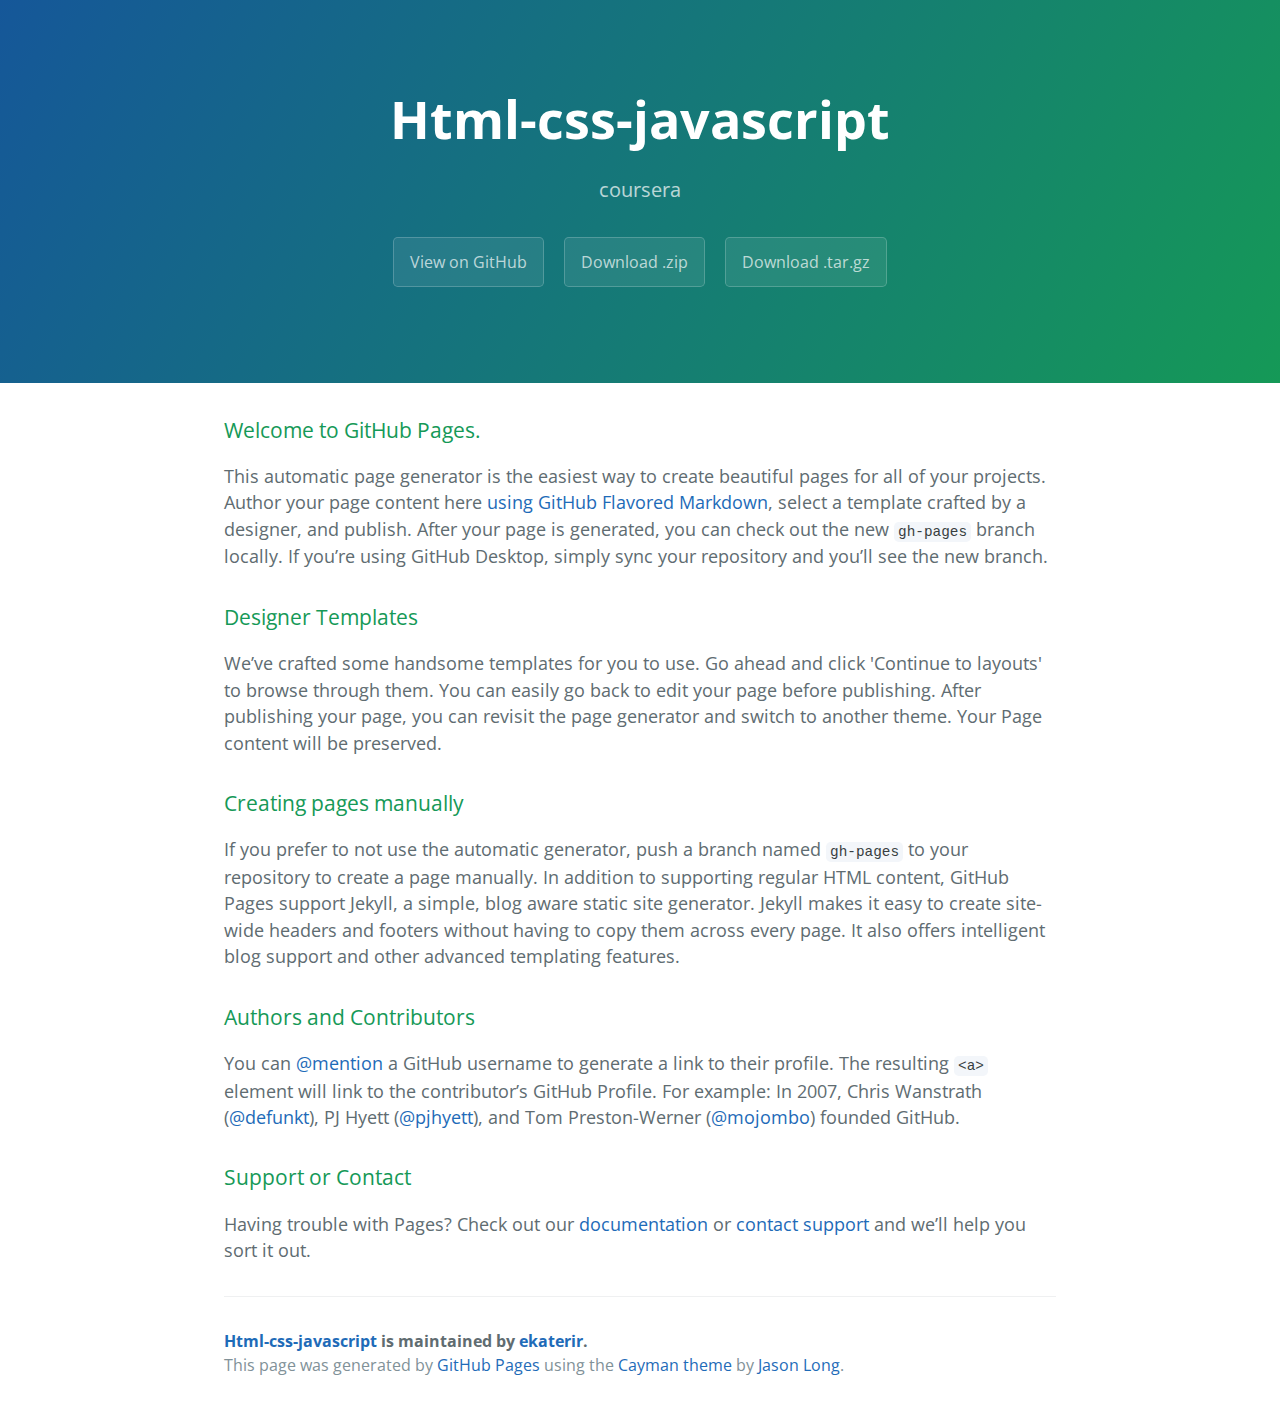
<file: index.html>
<!DOCTYPE html>
<html lang="en-us">
  <head>
    <meta charset="UTF-8">
    <title>Html-css-javascript by ekaterir</title>
    <meta name="viewport" content="width=device-width, initial-scale=1">
    <link rel="stylesheet" type="text/css" href="stylesheets/normalize.css" media="screen">
    <link href='https://fonts.googleapis.com/css?family=Open+Sans:400,700' rel='stylesheet' type='text/css'>
    <link rel="stylesheet" type="text/css" href="stylesheets/stylesheet.css" media="screen">
    <link rel="stylesheet" type="text/css" href="stylesheets/github-light.css" media="screen">
  </head>
  <body>
    <section class="page-header">
      <h1 class="project-name">Html-css-javascript</h1>
      <h2 class="project-tagline">coursera</h2>
      <a href="https://github.com/ekaterir/html-css-javascript" class="btn">View on GitHub</a>
      <a href="https://github.com/ekaterir/html-css-javascript/zipball/master" class="btn">Download .zip</a>
      <a href="https://github.com/ekaterir/html-css-javascript/tarball/master" class="btn">Download .tar.gz</a>
    </section>

    <section class="main-content">
      <h3>
<a id="welcome-to-github-pages" class="anchor" href="#welcome-to-github-pages" aria-hidden="true"><span aria-hidden="true" class="octicon octicon-link"></span></a>Welcome to GitHub Pages.</h3>

<p>This automatic page generator is the easiest way to create beautiful pages for all of your projects. Author your page content here <a href="https://guides.github.com/features/mastering-markdown/">using GitHub Flavored Markdown</a>, select a template crafted by a designer, and publish. After your page is generated, you can check out the new <code>gh-pages</code> branch locally. If you’re using GitHub Desktop, simply sync your repository and you’ll see the new branch.</p>

<h3>
<a id="designer-templates" class="anchor" href="#designer-templates" aria-hidden="true"><span aria-hidden="true" class="octicon octicon-link"></span></a>Designer Templates</h3>

<p>We’ve crafted some handsome templates for you to use. Go ahead and click 'Continue to layouts' to browse through them. You can easily go back to edit your page before publishing. After publishing your page, you can revisit the page generator and switch to another theme. Your Page content will be preserved.</p>

<h3>
<a id="creating-pages-manually" class="anchor" href="#creating-pages-manually" aria-hidden="true"><span aria-hidden="true" class="octicon octicon-link"></span></a>Creating pages manually</h3>

<p>If you prefer to not use the automatic generator, push a branch named <code>gh-pages</code> to your repository to create a page manually. In addition to supporting regular HTML content, GitHub Pages support Jekyll, a simple, blog aware static site generator. Jekyll makes it easy to create site-wide headers and footers without having to copy them across every page. It also offers intelligent blog support and other advanced templating features.</p>

<h3>
<a id="authors-and-contributors" class="anchor" href="#authors-and-contributors" aria-hidden="true"><span aria-hidden="true" class="octicon octicon-link"></span></a>Authors and Contributors</h3>

<p>You can <a href="https://help.github.com/articles/basic-writing-and-formatting-syntax/#mentioning-users-and-teams" class="user-mention">@mention</a> a GitHub username to generate a link to their profile. The resulting <code>&lt;a&gt;</code> element will link to the contributor’s GitHub Profile. For example: In 2007, Chris Wanstrath (<a href="https://github.com/defunkt" class="user-mention">@defunkt</a>), PJ Hyett (<a href="https://github.com/pjhyett" class="user-mention">@pjhyett</a>), and Tom Preston-Werner (<a href="https://github.com/mojombo" class="user-mention">@mojombo</a>) founded GitHub.</p>

<h3>
<a id="support-or-contact" class="anchor" href="#support-or-contact" aria-hidden="true"><span aria-hidden="true" class="octicon octicon-link"></span></a>Support or Contact</h3>

<p>Having trouble with Pages? Check out our <a href="https://help.github.com/pages">documentation</a> or <a href="https://github.com/contact">contact support</a> and we’ll help you sort it out.</p>

      <footer class="site-footer">
        <span class="site-footer-owner"><a href="https://github.com/ekaterir/html-css-javascript">Html-css-javascript</a> is maintained by <a href="https://github.com/ekaterir">ekaterir</a>.</span>

        <span class="site-footer-credits">This page was generated by <a href="https://pages.github.com">GitHub Pages</a> using the <a href="https://github.com/jasonlong/cayman-theme">Cayman theme</a> by <a href="https://twitter.com/jasonlong">Jason Long</a>.</span>
      </footer>

    </section>

  
  </body>
</html>
</file>
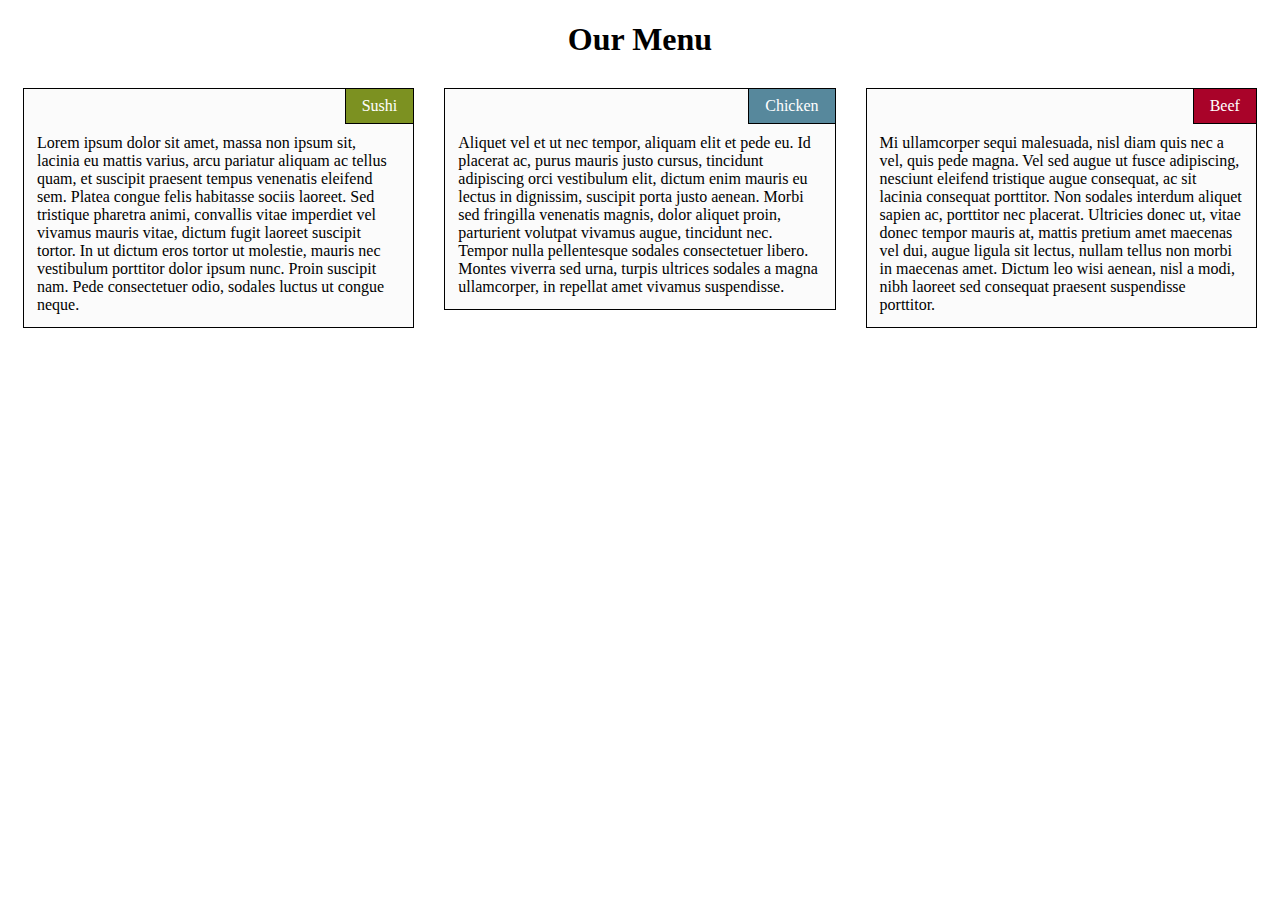
<file: assignment2/index.html>
<!DOCTYPE html>
<html>
<head>
<title>Our Menu</title>
<link rel="stylesheet" type="text/css" href="css/styles.css">
</head>
<body>

<h1>Our Menu</h1>
<div class="row">
<div class="col-lg-4 col-md-6 col-sm-12">
	<div class="title bg-color-yellow white-txt black-border">Sushi</div> 
	<section class="black-border">
		<p>Lorem ipsum dolor sit amet, massa non ipsum sit, lacinia eu mattis varius, arcu pariatur aliquam ac tellus quam, et suscipit praesent tempus venenatis eleifend sem. Platea congue felis habitasse sociis laoreet. Sed tristique pharetra animi, convallis vitae imperdiet vel vivamus mauris vitae, dictum fugit laoreet suscipit tortor. In ut dictum eros tortor ut molestie, mauris nec vestibulum porttitor dolor ipsum nunc. Proin suscipit nam. Pede consectetuer odio, sodales luctus ut congue neque.</p>
	</section>
</div>
<div class="col-lg-4 col-md-6 col-sm-12">
	<div class="title bg-color-green white-txt black-border">Chicken</div> 
	<section class="black-border">
		<p>Aliquet vel et ut nec tempor, aliquam elit et pede eu. Id placerat ac, purus mauris justo cursus, tincidunt adipiscing orci vestibulum elit, dictum enim mauris eu lectus in dignissim, suscipit porta justo aenean. Morbi sed fringilla venenatis magnis, dolor aliquet proin, parturient volutpat vivamus augue, tincidunt nec. Tempor nulla pellentesque sodales consectetuer libero. Montes viverra sed urna, turpis ultrices sodales a magna ullamcorper, in repellat amet vivamus suspendisse.</p>
	</section>
</div>
<div class="col-lg-4 col-md-12 col-sm-12">
	<div class="title bg-color-red white-txt black-border">Beef</div> 
	<section class="black-border">
		<p>Mi ullamcorper sequi malesuada, nisl diam quis nec a vel, quis pede magna. Vel sed augue ut fusce adipiscing, nesciunt eleifend tristique augue consequat, ac sit lacinia consequat porttitor. Non sodales interdum aliquet sapien ac, porttitor nec placerat. Ultricies donec ut, vitae donec tempor mauris at, mattis pretium amet maecenas vel dui, augue ligula sit lectus, nullam tellus non morbi in maecenas amet. Dictum leo wisi aenean, nisl a modi, nibh laoreet sed consequat praesent suspendisse porttitor.</p>
	</section>
</div>
</div>

</body>
</html>
</file>
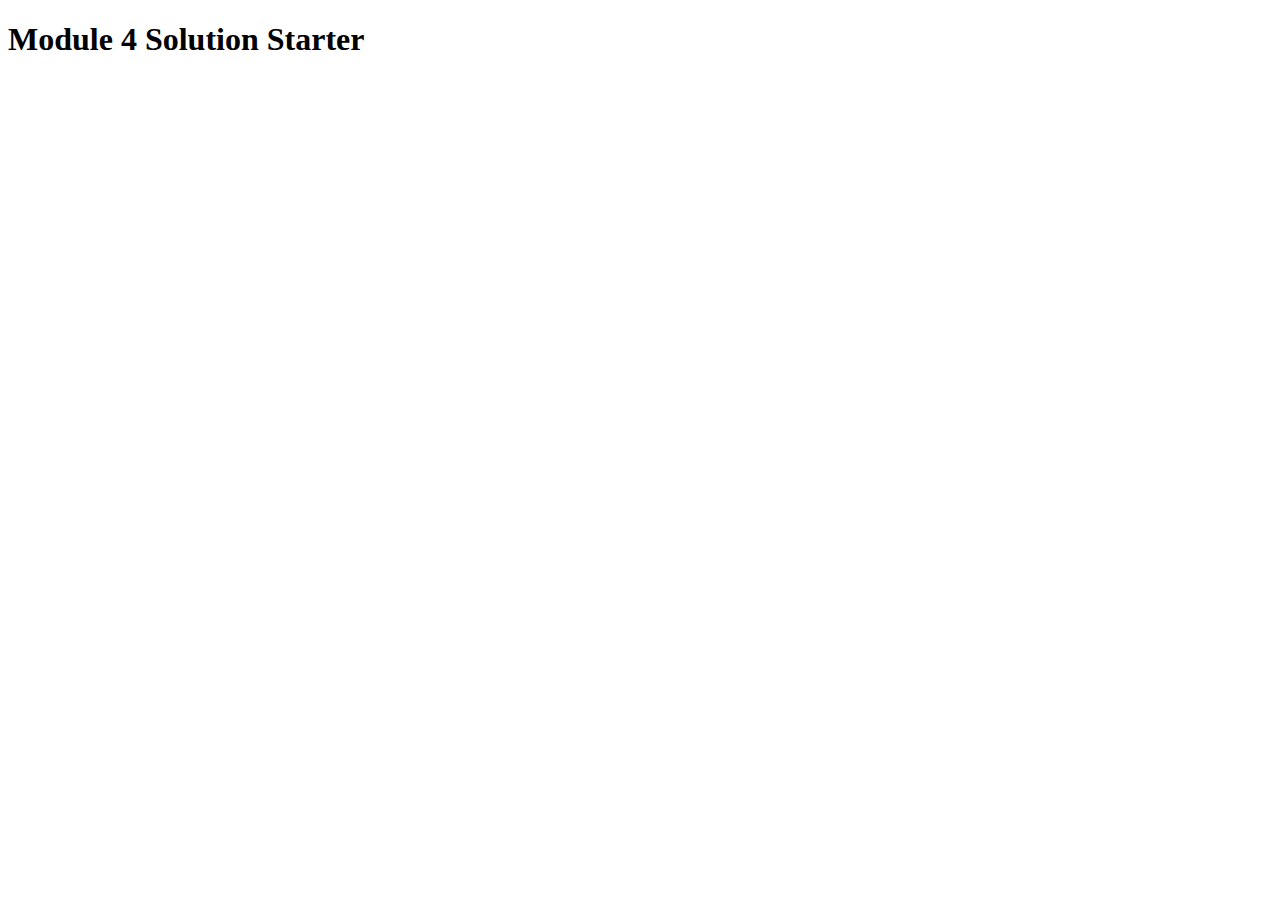
<file: assignment4/index.html>
<!DOCTYPE html>
<html>
<head>
  <meta charset="utf-8">
  <title>Module 4 Solution Starter</title>
  <script src="SpeakHello.js"></script>
  <script src="SpeakGoodBye.js"></script>
  <script src="script.js"></script>
</head>
<body>
  <h1>Module 4 Solution Starter</h1>
</body>
</html>
</file>
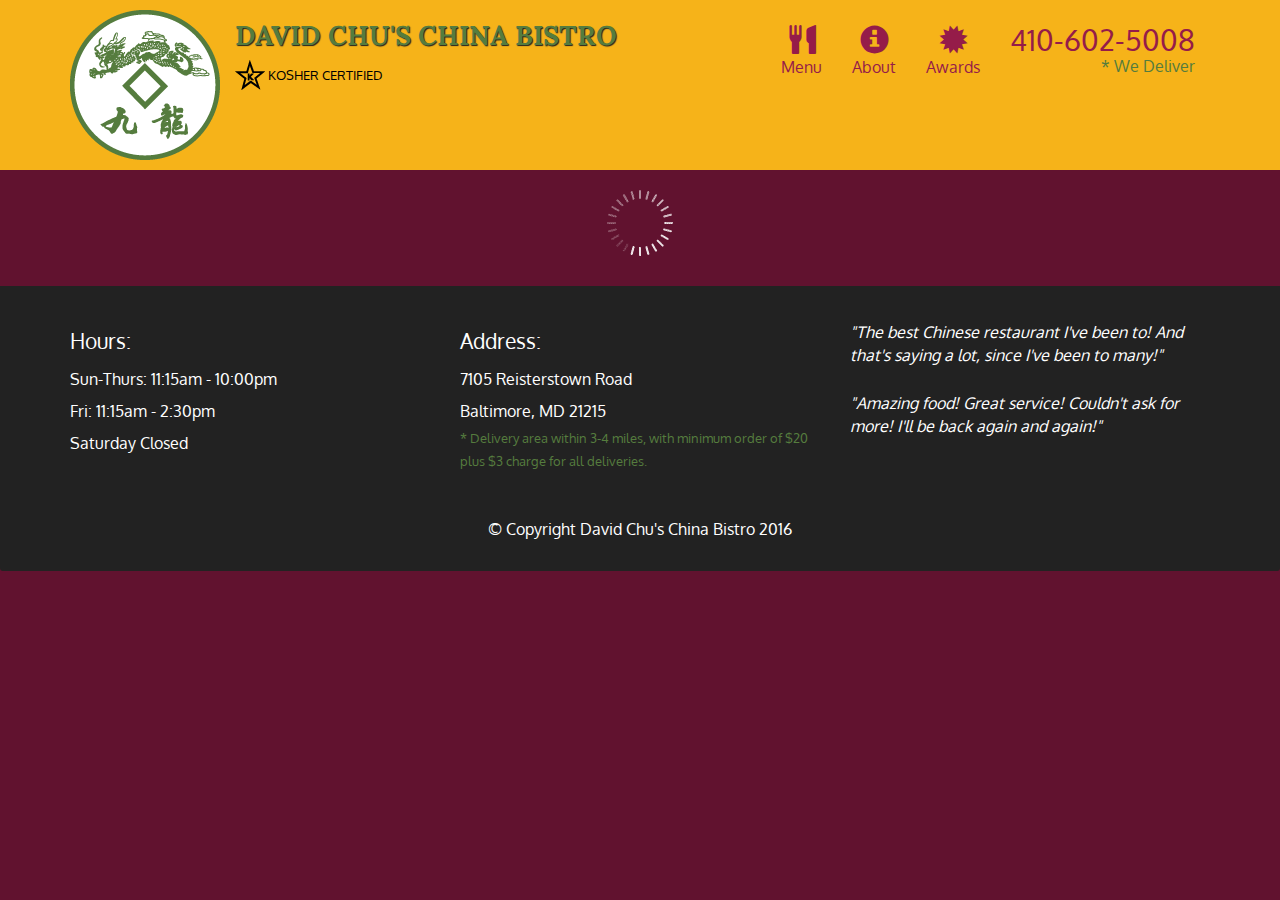
<file: assignment5/index.html>
<!doctype html>
<html lang="en">
  <head>
    <meta charset="utf-8">
    <meta http-equiv="X-UA-Compatible" content="IE=edge">
    <meta name="viewport" content="width=device-width, initial-scale=1">
    <title>David Chu's China Bistro</title>
    <link rel="stylesheet" href="css/bootstrap.min.css">
    <link rel="stylesheet" href="css/styles.css">
    <link href='https://fonts.googleapis.com/css?family=Oxygen:400,300,700' rel='stylesheet' type='text/css'>
    <link href='https://fonts.googleapis.com/css?family=Lora' rel='stylesheet' type='text/css'>
  </head>
<body>
  <header>
    <nav id="header-nav" class="navbar navbar-default">
      <div class="container">
        <div class="navbar-header">
          <a href="index.html" class="pull-left visible-md visible-lg">
            <div id="logo-img" alt="Logo image"></div>
          </a>

          <div class="navbar-brand">
            <a href="index.html"><h1>David Chu's China Bistro</h1></a>
            <p>
              <img src="images/star-k-logo.png" alt="Kosher certification">
              <span>Kosher Certified</span>
            </p>
          </div>

          <button id="navbarToggle" type="button" class="navbar-toggle collapsed" data-toggle="collapse" data-target="#collapsable-nav" aria-expanded="false">
            <span class="sr-only">Toggle navigation</span>
            <span class="icon-bar"></span>
            <span class="icon-bar"></span>
            <span class="icon-bar"></span>
          </button>
        </div>
        
        <div id="collapsable-nav" class="collapse navbar-collapse">
           <ul id="nav-list" class="nav navbar-nav navbar-right">
            <li id="navHomeButton" class="visible-xs active">
              <a href="index.html">
                <span class="glyphicon glyphicon-home"></span> Home</a>
            </li>
            <li id="navMenuButton">
              <a href="#" onclick="$dc.loadMenuCategories();">
                <span class="glyphicon glyphicon-cutlery"></span><br class="hidden-xs"> Menu</a>
            </li>
            <li>
              <a href="#">
                <span class="glyphicon glyphicon-info-sign"></span><br class="hidden-xs"> About</a>
            </li>
            <li>
              <a href="#">
                <span class="glyphicon glyphicon-certificate"></span><br class="hidden-xs"> Awards</a>
            </li>
            <li id="phone" class="hidden-xs">
              <a href="tel:410-602-5008">
                <span>410-602-5008</span></a><div>* We Deliver</div>
            </li>
          </ul><!-- #nav-list -->
        </div><!-- .collapse .navbar-collapse -->
      </div><!-- .container -->
    </nav><!-- #header-nav -->
  </header>

  <div id="call-btn" class="visible-xs">
    <a class="btn" href="tel:410-602-5008">
    <span class="glyphicon glyphicon-earphone"></span>
    410-602-5008
    </a>
  </div>
  <div id="xs-deliver" class="text-center visible-xs">* We Deliver</div>

  <div id="main-content" class="container"></div>

  <footer class="panel-footer">
    <div class="container">
      <div class="row">
        <section id="hours" class="col-sm-4">
          <span>Hours:</span><br>
          Sun-Thurs: 11:15am - 10:00pm<br>
          Fri: 11:15am - 2:30pm<br>
          Saturday Closed
          <hr class="visible-xs">
        </section>
        <section id="address" class="col-sm-4">
          <span>Address:</span><br>
          7105 Reisterstown Road<br>
          Baltimore, MD 21215
          <p>* Delivery area within 3-4 miles, with minimum order of $20 plus $3 charge for all deliveries.</p>
          <hr class="visible-xs">
        </section>
        <section id="testimonials" class="col-sm-4">
          <p>"The best Chinese restaurant I've been to! And that's saying a lot, since I've been to many!"</p>
          <p>"Amazing food! Great service! Couldn't ask for more! I'll be back again and again!"</p>
        </section>
      </div>
      <div class="text-center">&copy; Copyright David Chu's China Bistro 2016</div>
    </div>
  </footer>

  <!-- jQuery (Bootstrap JS plugins depend on it) -->
  <script src="js/jquery-2.1.4.min.js"></script>
  <script src="js/bootstrap.min.js"></script>
  <script src="js/ajax-utils.js"></script>
  <script src="js/script.js"></script>
</body>
</html>
</file>
<file: stylesheets/stylesheet.css>
* {
  box-sizing: border-box; }

body {
  padding: 0;
  margin: 0;
  font-family: "Open Sans", "Helvetica Neue", Helvetica, Arial, sans-serif;
  font-size: 16px;
  line-height: 1.5;
  color: #606c71; }

a {
  color: #1e6bb8;
  text-decoration: none; }
  a:hover {
    text-decoration: underline; }

.btn {
  display: inline-block;
  margin-bottom: 1rem;
  color: rgba(255, 255, 255, 0.7);
  background-color: rgba(255, 255, 255, 0.08);
  border-color: rgba(255, 255, 255, 0.2);
  border-style: solid;
  border-width: 1px;
  border-radius: 0.3rem;
  transition: color 0.2s, background-color 0.2s, border-color 0.2s; }
  .btn + .btn {
    margin-left: 1rem; }

.btn:hover {
  color: rgba(255, 255, 255, 0.8);
  text-decoration: none;
  background-color: rgba(255, 255, 255, 0.2);
  border-color: rgba(255, 255, 255, 0.3); }

@media screen and (min-width: 64em) {
  .btn {
    padding: 0.75rem 1rem; } }

@media screen and (min-width: 42em) and (max-width: 64em) {
  .btn {
    padding: 0.6rem 0.9rem;
    font-size: 0.9rem; } }

@media screen and (max-width: 42em) {
  .btn {
    display: block;
    width: 100%;
    padding: 0.75rem;
    font-size: 0.9rem; }
    .btn + .btn {
      margin-top: 1rem;
      margin-left: 0; } }

.page-header {
  color: #fff;
  text-align: center;
  background-color: #159957;
  background-image: linear-gradient(120deg, #155799, #159957); }

@media screen and (min-width: 64em) {
  .page-header {
    padding: 5rem 6rem; } }

@media screen and (min-width: 42em) and (max-width: 64em) {
  .page-header {
    padding: 3rem 4rem; } }

@media screen and (max-width: 42em) {
  .page-header {
    padding: 2rem 1rem; } }

.project-name {
  margin-top: 0;
  margin-bottom: 0.1rem; }

@media screen and (min-width: 64em) {
  .project-name {
    font-size: 3.25rem; } }

@media screen and (min-width: 42em) and (max-width: 64em) {
  .project-name {
    font-size: 2.25rem; } }

@media screen and (max-width: 42em) {
  .project-name {
    font-size: 1.75rem; } }

.project-tagline {
  margin-bottom: 2rem;
  font-weight: normal;
  opacity: 0.7; }

@media screen and (min-width: 64em) {
  .project-tagline {
    font-size: 1.25rem; } }

@media screen and (min-width: 42em) and (max-width: 64em) {
  .project-tagline {
    font-size: 1.15rem; } }

@media screen and (max-width: 42em) {
  .project-tagline {
    font-size: 1rem; } }

.main-content :first-child {
  margin-top: 0; }
.main-content img {
  max-width: 100%; }
.main-content h1, .main-content h2, .main-content h3, .main-content h4, .main-content h5, .main-content h6 {
  margin-top: 2rem;
  margin-bottom: 1rem;
  font-weight: normal;
  color: #159957; }
.main-content p {
  margin-bottom: 1em; }
.main-content code {
  padding: 2px 4px;
  font-family: Consolas, "Liberation Mono", Menlo, Courier, monospace;
  font-size: 0.9rem;
  color: #383e41;
  background-color: #f3f6fa;
  border-radius: 0.3rem; }
.main-content pre {
  padding: 0.8rem;
  margin-top: 0;
  margin-bottom: 1rem;
  font: 1rem Consolas, "Liberation Mono", Menlo, Courier, monospace;
  color: #567482;
  word-wrap: normal;
  background-color: #f3f6fa;
  border: solid 1px #dce6f0;
  border-radius: 0.3rem; }
  .main-content pre > code {
    padding: 0;
    margin: 0;
    font-size: 0.9rem;
    color: #567482;
    word-break: normal;
    white-space: pre;
    background: transparent;
    border: 0; }
.main-content .highlight {
  margin-bottom: 1rem; }
  .main-content .highlight pre {
    margin-bottom: 0;
    word-break: normal; }
.main-content .highlight pre, .main-content pre {
  padding: 0.8rem;
  overflow: auto;
  font-size: 0.9rem;
  line-height: 1.45;
  border-radius: 0.3rem; }
.main-content pre code, .main-content pre tt {
  display: inline;
  max-width: initial;
  padding: 0;
  margin: 0;
  overflow: initial;
  line-height: inherit;
  word-wrap: normal;
  background-color: transparent;
  border: 0; }
  .main-content pre code:before, .main-content pre code:after, .main-content pre tt:before, .main-content pre tt:after {
    content: normal; }
.main-content ul, .main-content ol {
  margin-top: 0; }
.main-content blockquote {
  padding: 0 1rem;
  margin-left: 0;
  color: #819198;
  border-left: 0.3rem solid #dce6f0; }
  .main-content blockquote > :first-child {
    margin-top: 0; }
  .main-content blockquote > :last-child {
    margin-bottom: 0; }
.main-content table {
  display: block;
  width: 100%;
  overflow: auto;
  word-break: normal;
  word-break: keep-all; }
  .main-content table th {
    font-weight: bold; }
  .main-content table th, .main-content table td {
    padding: 0.5rem 1rem;
    border: 1px solid #e9ebec; }
.main-content dl {
  padding: 0; }
  .main-content dl dt {
    padding: 0;
    margin-top: 1rem;
    font-size: 1rem;
    font-weight: bold; }
  .main-content dl dd {
    padding: 0;
    margin-bottom: 1rem; }
.main-content hr {
  height: 2px;
  padding: 0;
  margin: 1rem 0;
  background-color: #eff0f1;
  border: 0; }

@media screen and (min-width: 64em) {
  .main-content {
    max-width: 64rem;
    padding: 2rem 6rem;
    margin: 0 auto;
    font-size: 1.1rem; } }

@media screen and (min-width: 42em) and (max-width: 64em) {
  .main-content {
    padding: 2rem 4rem;
    font-size: 1.1rem; } }

@media screen and (max-width: 42em) {
  .main-content {
    padding: 2rem 1rem;
    font-size: 1rem; } }

.site-footer {
  padding-top: 2rem;
  margin-top: 2rem;
  border-top: solid 1px #eff0f1; }

.site-footer-owner {
  display: block;
  font-weight: bold; }

.site-footer-credits {
  color: #819198; }

@media screen and (min-width: 64em) {
  .site-footer {
    font-size: 1rem; } }

@media screen and (min-width: 42em) and (max-width: 64em) {
  .site-footer {
    font-size: 1rem; } }

@media screen and (max-width: 42em) {
  .site-footer {
    font-size: 0.9rem; } }
</file>
<file: stylesheets/github-light.css>
/*
The MIT License (MIT)

Copyright (c) 2015 GitHub, Inc.

Permission is hereby granted, free of charge, to any person obtaining a copy
of this software and associated documentation files (the "Software"), to deal
in the Software without restriction, including without limitation the rights
to use, copy, modify, merge, publish, distribute, sublicense, and/or sell
copies of the Software, and to permit persons to whom the Software is
furnished to do so, subject to the following conditions:

The above copyright notice and this permission notice shall be included in all
copies or substantial portions of the Software.

THE SOFTWARE IS PROVIDED "AS IS", WITHOUT WARRANTY OF ANY KIND, EXPRESS OR
IMPLIED, INCLUDING BUT NOT LIMITED TO THE WARRANTIES OF MERCHANTABILITY,
FITNESS FOR A PARTICULAR PURPOSE AND NONINFRINGEMENT. IN NO EVENT SHALL THE
AUTHORS OR COPYRIGHT HOLDERS BE LIABLE FOR ANY CLAIM, DAMAGES OR OTHER
LIABILITY, WHETHER IN AN ACTION OF CONTRACT, TORT OR OTHERWISE, ARISING FROM,
OUT OF OR IN CONNECTION WITH THE SOFTWARE OR THE USE OR OTHER DEALINGS IN THE
SOFTWARE.

*/

.pl-c /* comment */ {
  color: #969896;
}

.pl-c1      /* constant, markup.raw, meta.diff.header, meta.module-reference, meta.property-name, support, support.constant, support.variable, variable.other.constant */,
.pl-s .pl-v /* string variable */ {
  color: #0086b3;
}

.pl-e  /* entity */,
.pl-en /* entity.name */ {
  color: #795da3;
}

.pl-s .pl-s1 /* string source */,
.pl-smi      /* storage.modifier.import, storage.modifier.package, storage.type.java, variable.other, variable.parameter.function */ {
  color: #333;
}

.pl-ent /* entity.name.tag */ {
  color: #63a35c;
}

.pl-k /* keyword, storage, storage.type */ {
  color: #a71d5d;
}

.pl-pds              /* punctuation.definition.string, string.regexp.character-class */,
.pl-s                /* string */,
.pl-s .pl-pse .pl-s1 /* string punctuation.section.embedded source */,
.pl-sr               /* string.regexp */,
.pl-sr .pl-cce       /* string.regexp constant.character.escape */,
.pl-sr .pl-sra       /* string.regexp string.regexp.arbitrary-repitition */,
.pl-sr .pl-sre       /* string.regexp source.ruby.embedded */ {
  color: #183691;
}

.pl-v /* variable */ {
  color: #ed6a43;
}

.pl-id /* invalid.deprecated */ {
  color: #b52a1d;
}

.pl-ii /* invalid.illegal */ {
  background-color: #b52a1d;
  color: #f8f8f8;
}

.pl-sr .pl-cce /* string.regexp constant.character.escape */ {
  color: #63a35c;
  font-weight: bold;
}

.pl-ml /* markup.list */ {
  color: #693a17;
}

.pl-mh        /* markup.heading */,
.pl-mh .pl-en /* markup.heading entity.name */,
.pl-ms        /* meta.separator */ {
  color: #1d3e81;
  font-weight: bold;
}

.pl-mq /* markup.quote */ {
  color: #008080;
}

.pl-mi /* markup.italic */ {
  color: #333;
  font-style: italic;
}

.pl-mb /* markup.bold */ {
  color: #333;
  font-weight: bold;
}

.pl-md /* markup.deleted, meta.diff.header.from-file */ {
  background-color: #ffecec;
  color: #bd2c00;
}

.pl-mi1 /* markup.inserted, meta.diff.header.to-file */ {
  background-color: #eaffea;
  color: #55a532;
}

.pl-mdr /* meta.diff.range */ {
  color: #795da3;
  font-weight: bold;
}

.pl-mo /* meta.output */ {
  color: #1d3e81;
}
</file>
<file: assignment2/css/styles.css>
/********** Base styles **********/
* {
  box-sizing: border-box;
}
h1 {
  margin-bottom: 30px;
  text-align: center;
}
p {
  margin: 45px 13px 13px;
}

.title {
	position: absolute;
	top: 0;
	right: 15px;
	padding: 8px 16px;
}
.bg-color-green {
	background-color: #57889c;
}
.bg-color-red {
	background-color: #a90329;
}
.bg-color-yellow {
	background-color: #7c9121;;
}
.black-border {
    border: 1px solid #000000;
}
.white-txt {
	color: #fff;
}
section {
    background-color: #fbfbfb;
}
/* Simple Responsive Framework. */
.row {
  width: 100%;
}
/********** Desktop view **********/
@media (min-width: 992px) {
  .col-lg-1, .col-lg-2, .col-lg-3, .col-lg-4, .col-lg-5, .col-lg-6, .col-lg-7, .col-lg-8, .col-lg-9, .col-lg-10, .col-lg-11, .col-lg-12 {
    float: left;
    position: relative;
    padding-left: 15px;
    padding-right: 15px;
    padding-bottom: 15px;
  }
  .col-lg-1 {
    width: 8.33%;
  }
  .col-lg-2 {
    width: 16.66%;
  }
  .col-lg-3 {
    width: 25%;
  }
  .col-lg-4 {
    width: 33.33%;
  }
  .col-lg-5 {
    width: 41.66%;
  }
  .col-lg-6 {
    width: 50%;
  }
  .col-lg-7 {
    width: 58.33%;
  }
  .col-lg-8 {
    width: 66.66%;
  }
  .col-lg-9 {
    width: 74.99%;
  }
  .col-lg-10 {
    width: 83.33%;
  }
  .col-lg-11 {
    width: 91.66%;
  }
  .col-lg-12 {
    width: 100%;
  }
}
/********** Tablet view **********/
@media (min-width: 768px) and (max-width: 991px) {
  .col-md-1, .col-md-2, .col-md-3, .col-md-4, .col-md-5, .col-md-6, .col-md-7, .col-md-8, .col-md-9, .col-md-10, .col-md-11, .col-md-12 {
    float: left;
    position: relative;
    padding-left: 15px;
    padding-right: 15px;
    padding-bottom: 30px;
  }
  .col-md-1 {
    width: 8.33%;
  }
  .col-md-2 {
    width: 16.66%;
  }
  .col-md-3 {
    width: 25%;
  }
  .col-md-4 {
    width: 33.33%;
  }
  .col-md-5 {
    width: 41.66%;
  }
  .col-md-6 {
    width: 50%;
  }
  .col-md-7 {
    width: 58.33%;
  }
  .col-md-8 {
    width: 66.66%;
  }
  .col-md-9 {
    width: 74.99%;
  }
  .col-md-10 {
    width: 83.33%;
  }
  .col-md-11 {
    width: 91.66%;
  }
  .col-md-12 {
    width: 100%;
  }
}

/********** Mobile view **********/
@media (max-width: 767px) {
  .col-sm-1, .col-sm-2, .col-sm-3, .col-sm-4, .col-sm-5, .col-sm-6, .col-sm-7, .col-sm-8, .col-sm-9, .col-sm-10, .col-sm-11, .col-sm-12 {
    float: left;
    position: relative;
    padding-left: 15px;
    padding-right: 15px;
    padding-bottom: 15px;
  }
  .col-sm-1 {
    width: 8.33%;
  }
  .col-sm-2 {
    width: 16.66%;
  }
  .col-sm-3 {
    width: 25%;
  }
  .col-sm-4 {
    width: 33.33%;
  }
  .col-sm-5 {
    width: 41.66%;
  }
  .col-sm-6 {
    width: 50%;
  }
  .col-sm-7 {
    width: 58.33%;
  }
  .col-sm-8 {
    width: 66.66%;
  }
  .col-sm-9 {
    width: 74.99%;
  }
  .col-sm-10 {
    width: 83.33%;
  }
  .col-sm-11 {
    width: 91.66%;
  }
  .col-sm-12 {
    width: 100%;
  }
}
</file>
<file: assignment5/css/styles.css>
body {
  font-size: 16px;
  color: #fff;
  background-color: #61122f;
  font-family: 'Oxygen', sans-serif;
}

/** HEADER **/
#header-nav {
  background-color: #f6b319;
  border-radius: 0;
  border: 0;
}

#logo-img {
  background: url('../images/restaurant-logo_large.png') no-repeat;
  width: 150px;
  height: 150px;
  margin: 10px 15px 10px 0;
}

.navbar-brand {
  padding-top: 25px;
}
.navbar-brand h1 { /* Restaurant name */
  font-family: 'Lora', serif;
  color: #557c3e;
  font-size: 1.5em;
  text-transform: uppercase;
  font-weight: bold;
  text-shadow: 1px 1px 1px #222;
  margin-top: 0;
  margin-bottom: 0;
  line-height: .75;
}
.navbar-brand a:hover, .navbar-brand a:focus {
  text-decoration: none;
}
.navbar-brand p { /* Kosher cert */
  color: #000;
  text-transform: uppercase;
  font-size: .7em;
  margin-top: 15px;
}
.navbar-brand p span { /* Star-K */
  vertical-align: middle;
}

#nav-list {
  margin-top: 10px;
}
#nav-list a {
  color: #951C49;
  text-align: center;
}
#nav-list a:hover {
  background: #E7E7E7;
}
#nav-list a span {
  font-size: 1.8em;
}

#phone {
  margin-top: 5px;
}
#phone a { /* Phone number */
  text-align: right;
  padding-bottom: 0;
}
#phone div { /* We Deliver */
  color: #557c3e;
  text-align: right;
  padding-right: 15px;
}

.navbar-header button.navbar-toggle, .navbar-header .icon-bar {
  border: 1px solid #61122f;
}
.navbar-header button.navbar-toggle {
  clear: both;
  margin-top: -30px;
}
/* END HEADER */

/* FOOTER */
.panel-footer {
  margin-top: 30px;
  padding-top: 35px;
  padding-bottom: 30px;
  background-color: #222;
  border-top: 0;
}
.panel-footer div.row {
  margin-bottom: 35px;
}
#hours, #address {
  line-height: 2;
}
#hours > span, #address > span {
  font-size: 1.3em;
}
#address p {
  color: #557c3e;
  font-size: .8em;
  line-height: 1.8;
}
#testimonials {
  font-style: italic;
}
#testimonials p:nth-child(2) {
  margin-top: 25px;
}
/* END FOOTER */



/* HOME PAGE */
.container .jumbotron {
  box-shadow: 0 0 50px #3F0C1F;
  border: 2px solid #3F0C1F;
}

#menu-tile, #specials-tile, #map-tile {
  height: 250px;
  width: 100%;
  margin-bottom: 15px;
  position: relative;
  border: 2px solid #3F0C1F;
  overflow: hidden;
}
#menu-tile:hover, #specials-tile:hover, #map-tile:hover {
  box-shadow: 0 1px 5px 1px #cccccc;
}
#menu-tile {
  background: url('../images/menu-tile.jpg') no-repeat;
  background-position: center;
}
#specials-tile {
  background: url('../images/specials-tile.jpg') no-repeat;
  background-position: center;
}
#menu-tile span, #specials-tile span, #map-tile span {
  position: absolute;
  bottom: 0;
  right: 0;
  width: 100%;
  text-align: center;
  font-size: 1.6em;
  text-transform: uppercase;
  background-color: #000;
  color: #fff;
  opacity: .8;
}
/* END HOME PAGE */

/* MENU CATEGORIES PAGE */
.category-tile { 
  position: relative;
  border: 2px solid #3F0C1F;
  overflow: hidden;
  width: 200px;
  height: 200px;
  margin: 0 auto 15px;
}
.category-tile span {
  position: absolute;
  bottom: 0;
  right: 0;
  width: 100%;
  text-align: center;
  font-size: 1.2em;
  text-transform: uppercase;
  background-color: #000;
  color: #fff;
  opacity: .8;
}
.category-tile:hover {
  box-shadow: 0 1px 5px 1px #cccccc;
}

#menu-categories-title + div {
  margin-bottom: 50px;
}
/* END MENU CATEGORIES PAGE */

/* SINGLE CATEGORY PAGE */
.menu-item-tile {
  margin-bottom: 25px;
}
.menu-item-tile hr {
  width: 80%;
}
.menu-item-tile .menu-item-price {
  font-size: 1.1em;
  text-align: right;
  margin-top: -15px;
  margin-right: -15px;
}
.menu-item-tile .menu-item-price span {
  font-size: .6em;
}
.menu-item-photo {
  position: relative;
  border: 2px solid #3F0C1F; 
  overflow: hidden;
  padding: 0;
  margin-right: -15px;
  margin-left: auto;
  margin-bottom: 20px;
  max-width: 250px;
}
.menu-item-photo div {
  position: absolute;
  bottom: 0;
  right: 0;
  width: 80px;
  background-color: #557c3e;
  text-align: center;
}
.menu-item-description {
  padding-right: 30px;
}
h3.menu-item-title {
  margin: 0 0 10px;
}
.menu-item-details {
  font-size: .9em;
  font-style: italic;
}
/* END SINGLE CATEGORY PAGE */


/********** Large devices only **********/
@media (min-width: 1200px) {
  .container .jumbotron {
    background: url('../images/jumbotron_1200.jpg') no-repeat;
    height: 675px;
  }
}

/********** Medium devices only **********/
@media (min-width: 992px) and (max-width: 1199px) {
  /* Header */
  #logo-img {
    background: url('../images/restaurant-logo_medium.png') no-repeat;
    width: 100px;
    height: 100px;
    margin: 5px 5px 5px 0;
  }
  /* End Header */

  /* Home Page */
  .container .jumbotron {
    background: url('../images/jumbotron_992.jpg') no-repeat;
    height: 558px;
  }
  /* End Home Page */
}

/********** Small devices only **********/
@media (min-width: 768px) and (max-width: 991px) {
  /* Home Page */
  .container .jumbotron {
    background: url('../images/jumbotron_768.jpg') no-repeat;
    height: 432px;
  }
  /* End Home Page */
}

/********** Extra small devices only **********/
@media (max-width: 767px) {
  /* Header */
  .navbar-brand {
    padding-top: 10px;
    height: 80px;
  }
  .navbar-brand h1 { /* Restaurant name */
    padding-top: 10px;
    font-size: 5vw; /* 1vw = 1% of viewport width */
  }
  .navbar-brand p { /* Kosher cert */
    font-size: .6em;
    margin-top: 12px;
  }
  .navbar-brand p img { /* Star-K */
    height: 20px;
  }

  #collapsable-nav a { /* Collapsed nav menu text */
    font-size: 1.2em;
  }
  #collapsable-nav a span { /* Collapsed nav menu glyph */
    font-size: 1em;
    margin-right: 5px;
  }

  #call-btn > a {
    font-size: 1.5em;
    display: block;
    margin: 0 20px;
    padding: 10px;
    border: 2px solid #fff;
    background-color: #f6b319;
    color: #951c49;
  }
  #xs-deliver {
    margin-top: 5px;
    font-size: .7em;
    letter-spacing: .1em;
    text-transform: uppercase;
  }
  /* End Header */

  /* Footer */
  .panel-footer section {
    margin-bottom: 30px;
    text-align: center;
  }
  .panel-footer section:nth-child(3) {
    margin-bottom: 0; /* margin already exists on the whole row */
  }
  .panel-footer section hr {
    width: 50%;
  }
  /* End Footer */

  /* Home Page */
  .container .jumbotron {
    margin-top: 30px;
    padding: 0;
  }
  #menu-tile, #specials-tile {
    width: 360px;
    margin: 0 auto 15px;
  }

  .menu-item-photo {
    margin-right: auto;
  }
  .menu-item-tile .menu-item-price {
    text-align: center;
  }
  .menu-item-description {
    text-align: center;;
  }
}


/********** Super extra small devices Only :-) (e.g., iPhone 4) **********/
@media (max-width: 479px) {
  /* Header */
  .navbar-brand h1 { /* Restaurant name */
    padding-top: 5px;
    font-size: 6vw;
  }
  /* End Header */
  
  /* Home page */
  #menu-tile, #specials-tile {
    width: 280px;
    margin: 0 auto 15px;
  }

  .col-xxs-12 {
    position: relative;
    min-height: 1px;
    padding-right: 15px;
    padding-left: 15px;
    float: left;
    width: 100%;
  }
}
</file>
